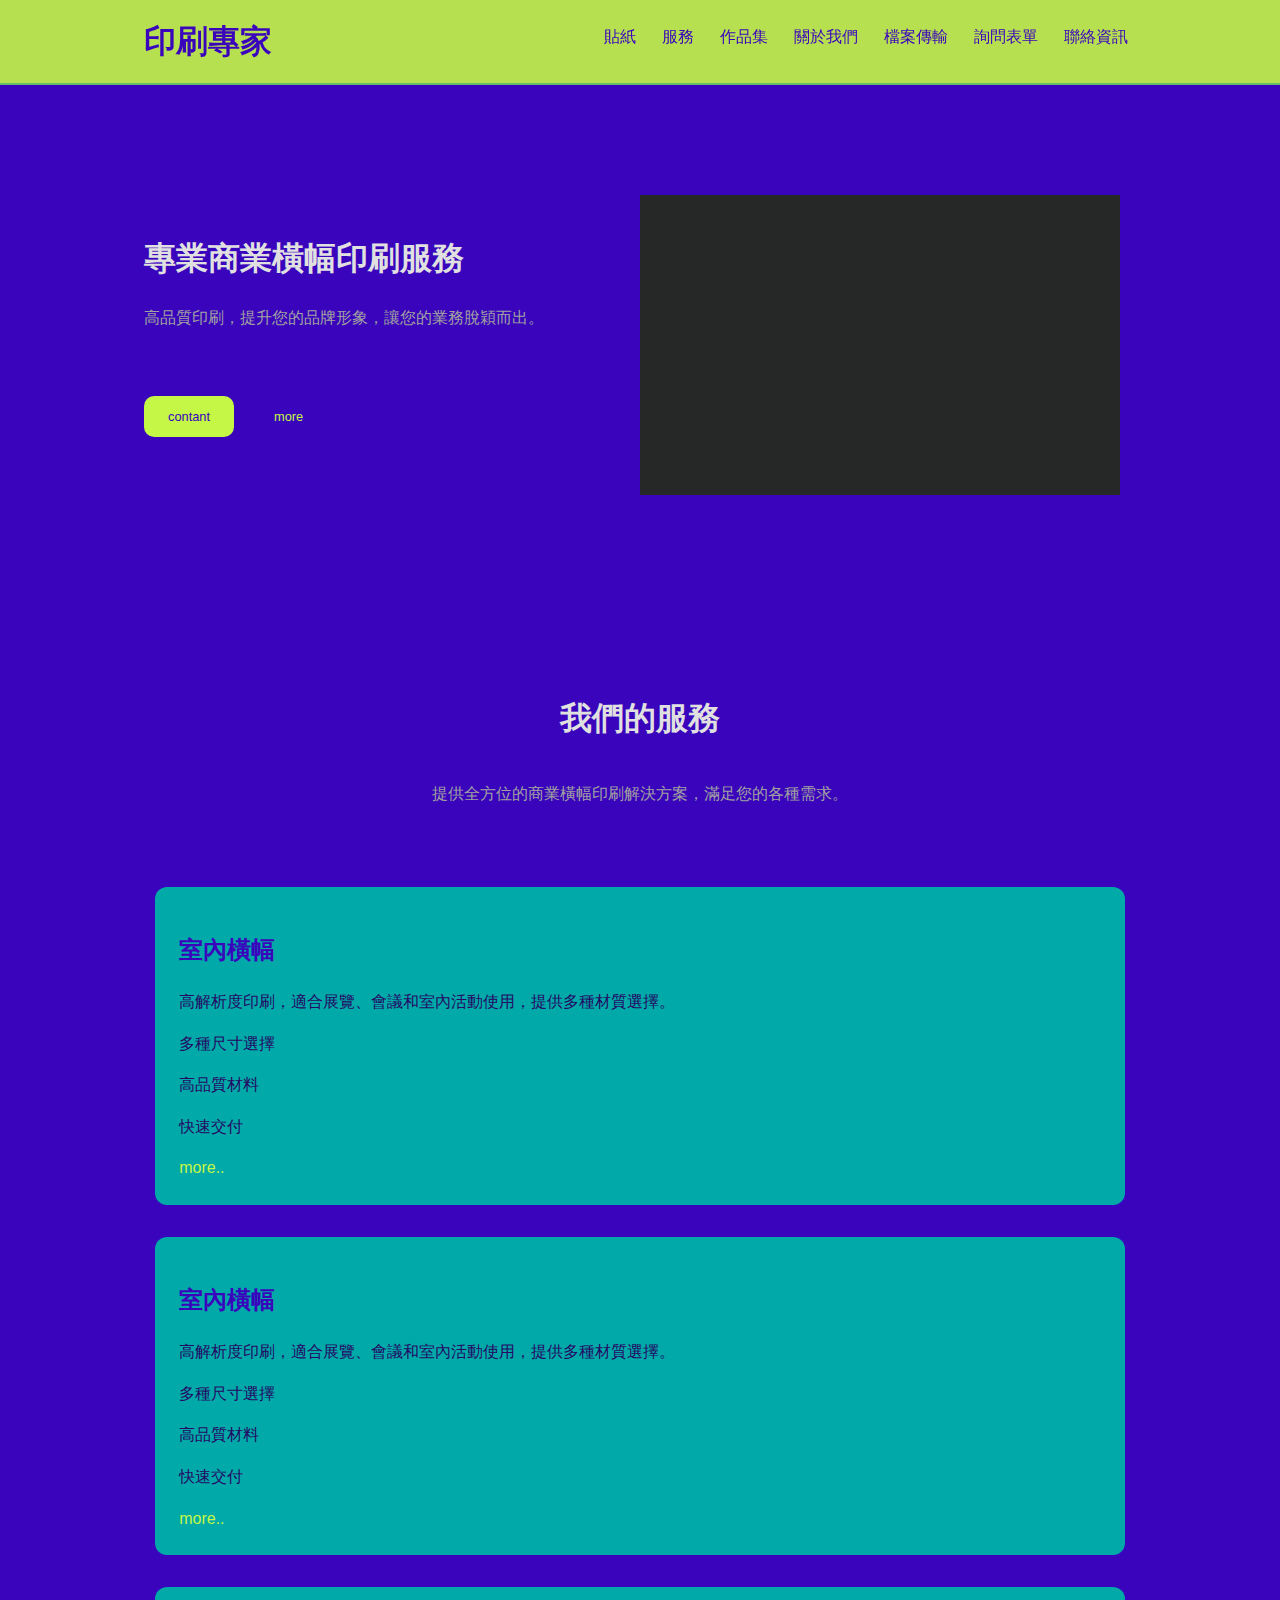
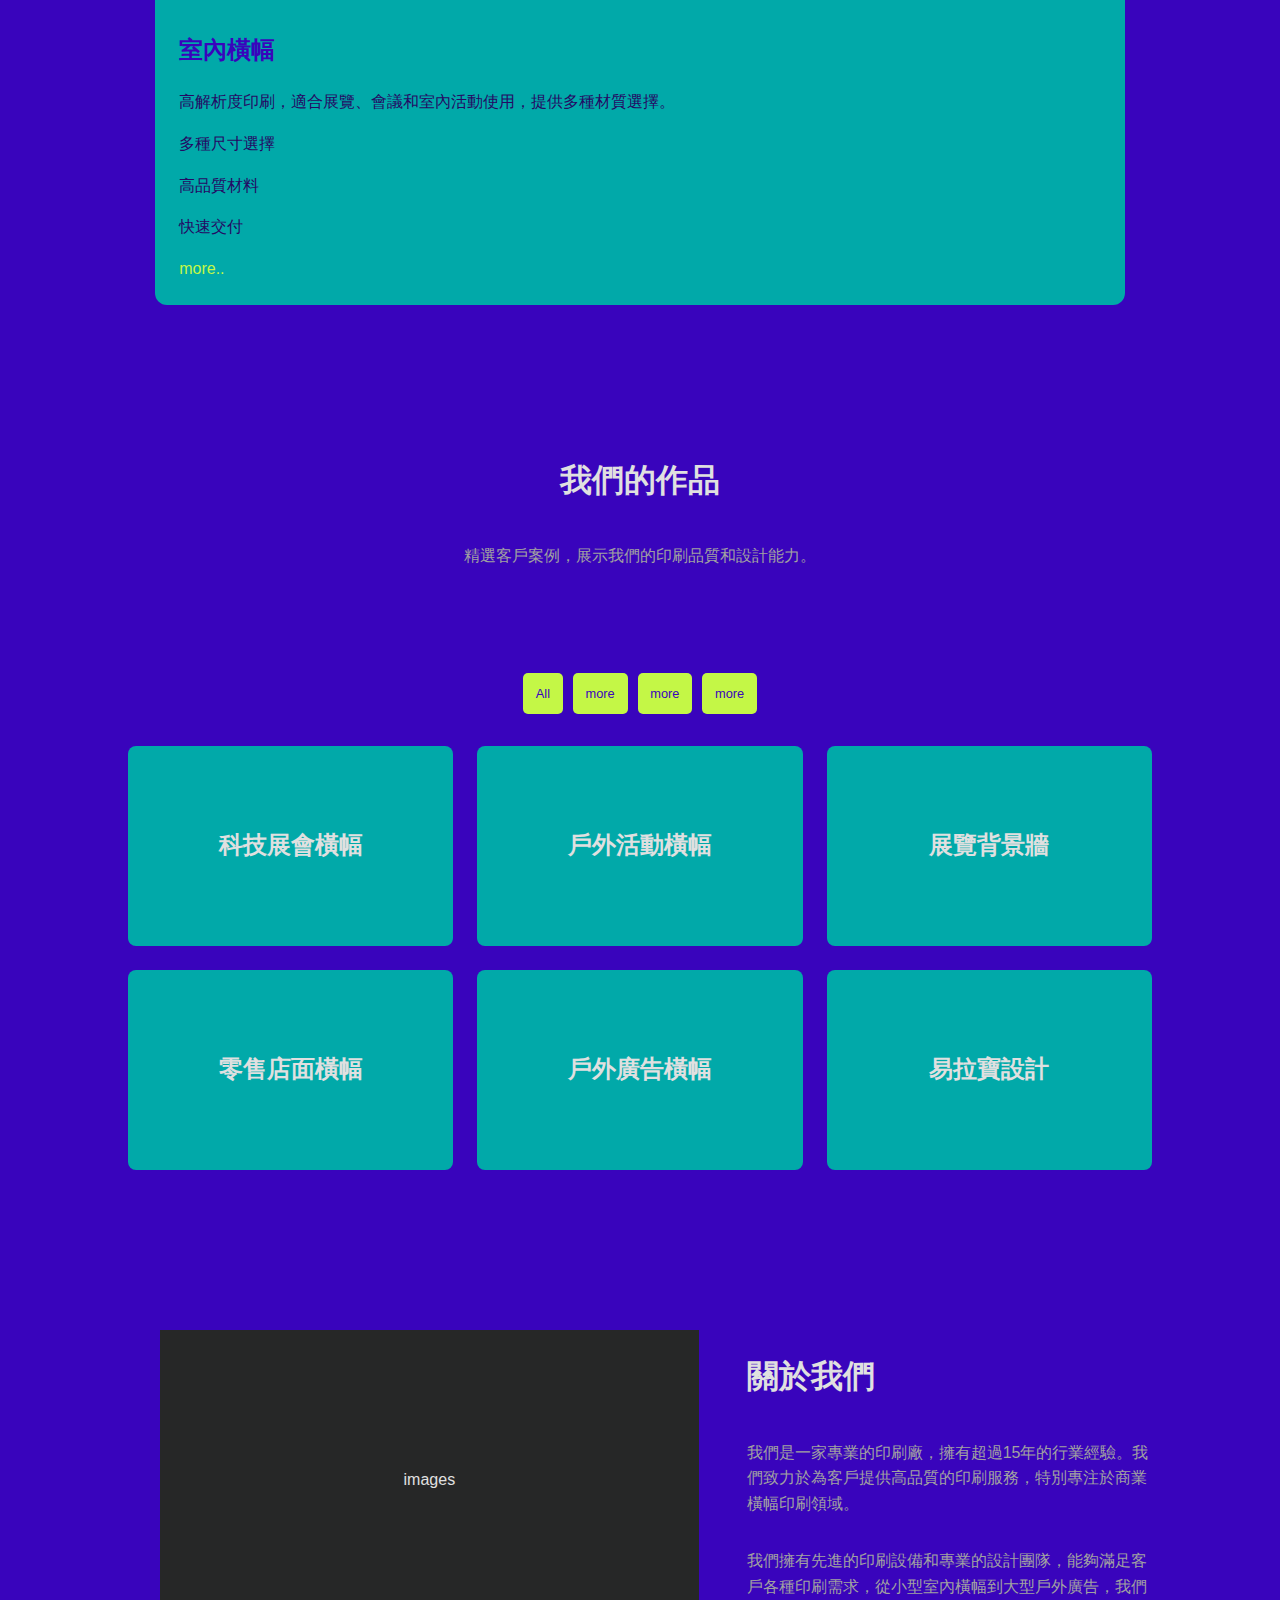
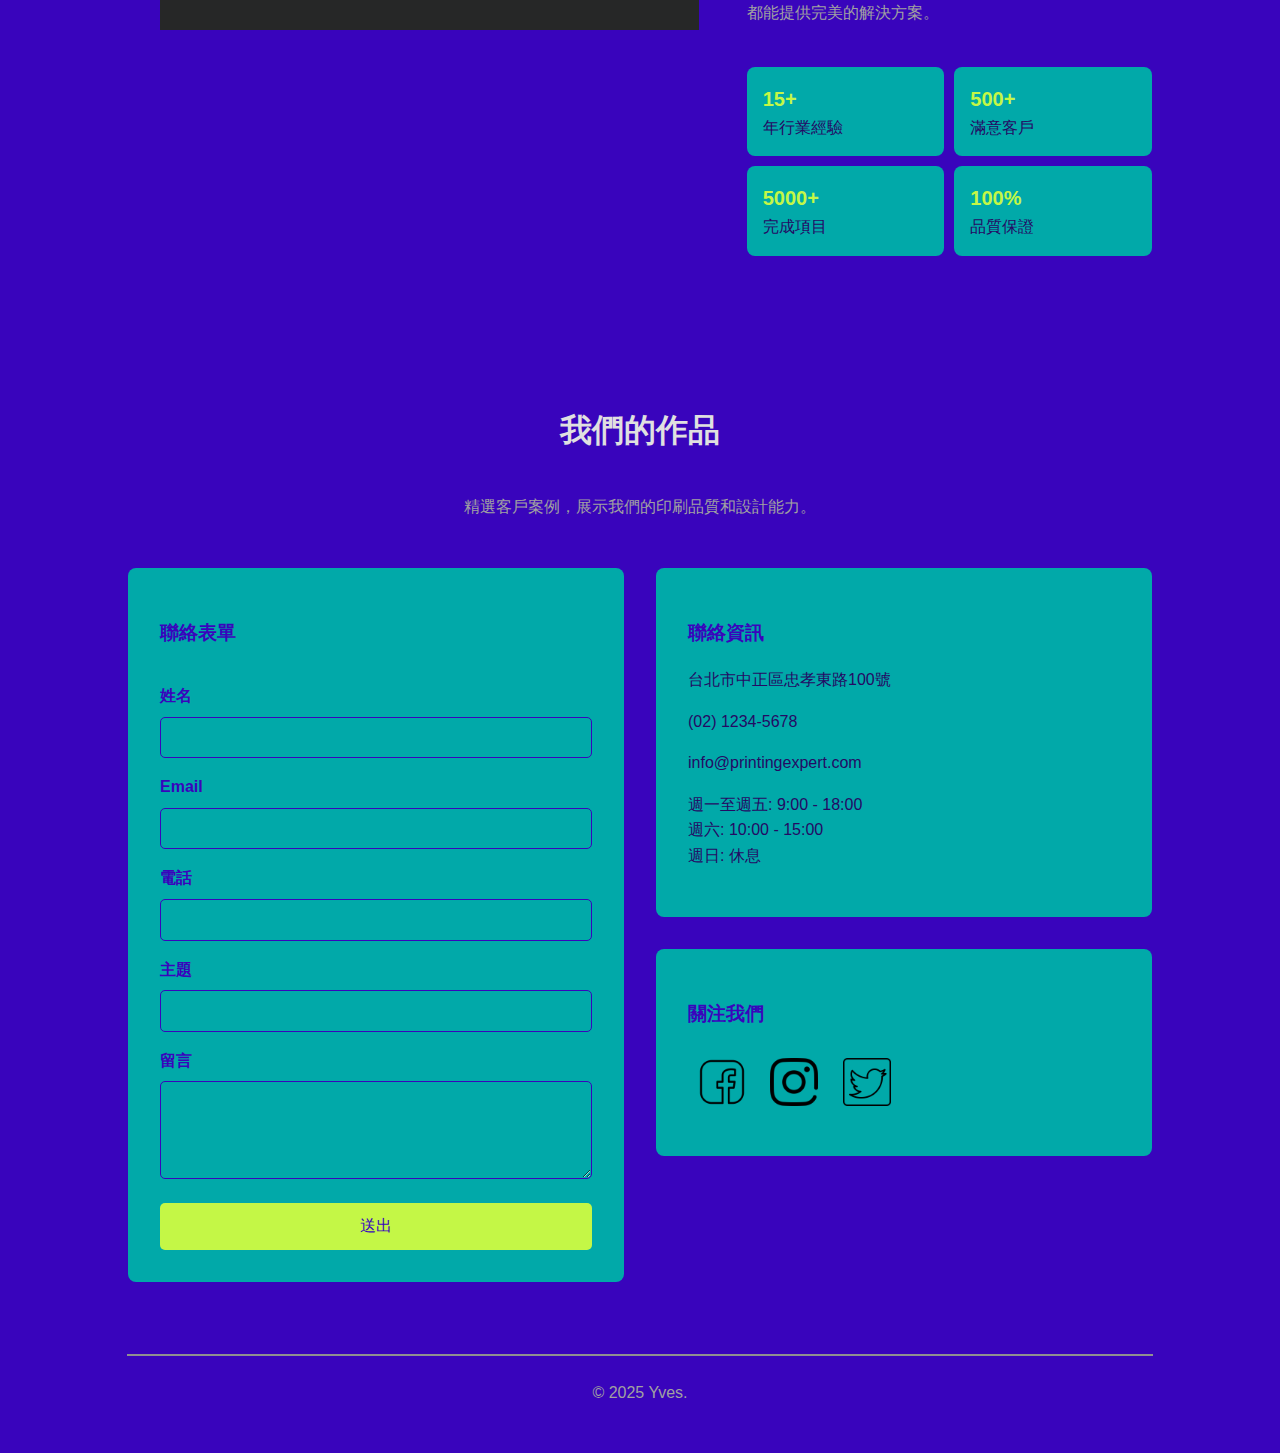
<file: monkey/index.html>
<!DOCTYPE html>
<html lang="en">
<head>
    <meta charset="UTF-8">
    <meta name="viewport" content="width=device-width, initial-scale=1.0">
    <title>大猴哥的網站</title>
    <link rel="stylesheet" href="style.css" />
</head>
<body>
    <nav class="navba">
        <div>
            <h1>動物專家</h1>
            <button class="menu-toggle" id="menu-toggle">☰</button>
        </div>
    </nav>

    <nav class="navbar">
        <div>
            <h1>印刷專家</h1>
            <ul class="nav-list">
                <li><a href="sticker.html">貼紙</a></li>
                <li><a href="product.html">服務</a></li>
                <li><a href="equipment.html">作品集</a></li>
                <li><a href="guideline.html">關於我們</a></li>
                <li><a href="upload.html">檔案傳輸</a></li>
                <li><a href="form.html">詢問表單</a></li>
                <li><a href="contact.html">聯絡資訊</a></li>
            </ul>
        </div>
    </nav>
    
    <aside class="sidebar" id="sidebar">
        <div>
            <button class="close-btn" id="close-sidebar">✕</button>
            <a href="sticker.html">貼紙</a>
            <a href="product.html">服務</a>
            <a href="equipment.html">作品集</a>
            <a href="guideline.html">關於我們</a>
            <a href="upload.html">檔案傳輸</a>
            <a href="form.html">詢問表單</a>
            <a href="contact.html">聯絡資訊</a>
        </div>
    </aside>

    <!-- 遮罩 -->
    <div class="overlay" id="overlay"></div>

    <!-- 首頁 -->
    <section>
        <div class="home">
            <div class="text-box">
                <h1>專業商業橫幅印刷服務</h1>
                <p>高品質印刷，提升您的品牌形象，讓您的業務脫穎而出。</p>
                <br>
                <div class="info-button">
                    <button class="button-1">contant</button>
                    <button class="button-2">more</button>
                </div>
            </div>
            <div class="image-box">
                <!-- <img src="/images/IMB_BgBwtC.gif" 
                alt=""
                style="object-fit: scale-down;
                "/> -->
            </div>
        </div>
    </section>

    <!-- 服務 -->
    <section>
        <div class="server">
            <div class="text-box-2">
                <h1>我們的服務</h1>
                <p>提供全方位的商業橫幅印刷解決方案，滿足您的各種需求。</p>
            </div>
            <div class="block">
                <div class="card">
                    <h2>室內橫幅</h2>
                    <p>高解析度印刷，適合展覽、會議和室內活動使用，提供多種材質選擇。</p>
                    <p>多種尺寸選擇</p>
                    <p>高品質材料</p>
                    <p>快速交付</p>
                    <a href="">more..</a>
                </div>
                <div class="card">
                    <h2>室內橫幅</h2>
                    <p>高解析度印刷，適合展覽、會議和室內活動使用，提供多種材質選擇。</p>
                    <p>多種尺寸選擇</p>
                    <p>高品質材料</p>
                    <p>快速交付</p>
                    <a href="">more..</a>
                </div>
                <div class="card">
                    <h2>室內橫幅</h2>
                    <p>高解析度印刷，適合展覽、會議和室內活動使用，提供多種材質選擇。</p>
                    <p>多種尺寸選擇</p>
                    <p>高品質材料</p>
                    <p>快速交付</p>
                    <a href="">more..</a>
                </div>
            </div>
        </div>
    </section>

    <!-- 作品集 -->
    <section>
        <div class="protfolio">
            <div class="text-box-2">
                <h1>我們的作品</h1>
                <p>精選客戶案例，展示我們的印刷品質和設計能力。</p>
            </div>
            <div class="muti-button">
                <button class="button-3">All</button>
                <button class="button-3">more</button>
                <button class="button-3">more</button>
                <button class="button-3">more</button>
            </div>
            <div class="container-protfolio">
                <div class="card-protfolio">
                    <h2>科技展會橫幅</h2>

                </div>
                <div class="card-protfolio">
                    <h2>戶外活動橫幅</h2>
                    
                </div>
                <div class="card-protfolio">
                    <h2>展覽背景牆</h2>
                    
                </div>
                <div class="card-protfolio">
                    <h2>零售店面橫幅</h2>
                    
                </div>
                <div class="card-protfolio">
                    <h2>戶外廣告橫幅</h2>
                    
                </div>
                <div class="card-protfolio">
                    <h2>易拉寶設計</h2>
                    
                </div>
            </div>
        </div>
    </section>

    <!-- 關於我們 -->
    <section>
        <div class="aboutus">
            <div class="image-box">
                images
            </div>
            <div class="text-box-3">
                <h1>關於我們</h1>
                <p>我們是一家專業的印刷廠，擁有超過15年的行業經驗。我們致力於為客戶提供高品質的印刷服務，特別專注於商業橫幅印刷領域。</p>
                <p>我們擁有先進的印刷設備和專業的設計團隊，能夠滿足客戶各種印刷需求，從小型室內橫幅到大型戶外廣告，我們都能提供完美的解決方案。</p>
                <br>
                <div class="container-aboutus">
                    <div class="card-aboutus" style="grid-area: box-1">
                        <h3>15+</h3>
                        <p>年行業經驗</p>
                    </div>
                    <div class="card-aboutus" style="grid-area: box-2">
                        <h3>500+</h3>
                        <p>滿意客戶</p>
                    </div>
                    <div class="card-aboutus" style="grid-area: box-3">
                        <h3>5000+</h3>
                        <p>完成項目</p>
                    </div>
                    <div class="card-aboutus" style="grid-area: box-4">
                        <h3>100%</h3>
                        <p>品質保證</p>
                    </div>
                </div>
            </div>

        </div>
    </section>
    
    <!-- 聯絡資訊 -->
    <section>
        <div class="contact">
            <div class="text-box-2">
                <h1>我們的作品</h1>
                <p>精選客戶案例，展示我們的印刷品質和設計能力。</p>
            </div>
            <div class="contact-area">
                <div class="contact-form">
                    <h3>聯絡表單</h3>
                    <form class="form-sheet" action="">
                        <label for="name">姓名</label>
                        <input type="text" id="name" name="name" required />

                        <label for="email">Email</label>
                        <input type="email" id="email" name="email" required />

                        <label for="phone">電話</label>
                        <input type="text" id="phone" name="phone" />

                        <label for="subject">主題</label>
                        <input type="text" id="subject" name="subject" />

                        <label for="message">留言</label>
                        <textarea id="message" name="message" rows="5" required></textarea>

                        <button type="submit"><i class="fas fa-paper-plane"></i> 送出</button>
                        <p id="responseMsg" class="hidden">✅ 表單已送出，謝謝您的回覆！</p>
                    </form>
                </div>
                <div class="contact-info">
                    <div class="contactus">
                        <h3>聯絡資訊</h3>
                        <p>台北市中正區忠孝東路100號</p>
                        <p>(02) 1234-5678</p>
                        <p>info@printingexpert.com</p>
                        <p>週一至週五: 9:00 - 18:00<br>
                            週六: 10:00 - 15:00<br>
                            週日: 休息
                        </p>
                    </div>
                    <div class="followus">
                        <h3>關注我們</h3>
                        <div class="socialmedia">
                            <i><img src="/images/social-media-face.png" alt=""></i>
                            <i><img src="/images/social-media-insta.png" alt=""></i>
                            <i><img src="/images/social-media-twit.png" alt=""></i>
                        </div>
                    </div>
                </div>
            </div>
        </div>
    </section>

    <!-- footnote -->
    <section>
        <div class="footnote">
            <hr>

            <p>© 2025 Yves.</p>
        </div>
    </section>

    <button id="backToTopBtn" class="back-to-top">↑</button>

    <script src="script.js"></script>
</body>
</html>
</file>
<file: monkey/style.css>
body {
    margin: 0;
    font-family: "Segoe UI", sans-serif;
    background: #3904bc;
    color: #e0e0e0;
    line-height: 1.6;
    margin: 0;
    padding: 0;
    min-width: 350px;
}

.navbar {
    display: flex;
    margin: auto;
    justify-content: space-between;
    align-items: center;
    /* width: 80%; */
    z-index: 950;
    position: sticky;
    top: 0;
    background-color: #c5f746e7;
    backdrop-filter: blur(8px);
    box-shadow: 0 2px 0 #66bb6a;
}

.navbar div {
    width: 80%;
    display: flex;
    margin: auto;
    justify-content: space-between;
}

.navbar h1 {
    padding: 1rem;
    margin: 0;
    color: #3904bc;
}

.navbar ul {
    display: flex;
    list-style: none;
    padding: 1rem;
    margin: 0;
    gap: 10px;
}

.navbar ul li {
    padding: 0.5rem;
}

.navbar ul li a {
    text-decoration: none;
    color: #3904bc;
}

.navbar ul li::after {
    content: '';
    width:  0%;
    height: 2px;
    background-color: #085ca0;
    display: block;
    margin: auto;
    transition: 0.5s;
}

.navbar ul li:hover::after {
    width: 100%;
}

/* sidebar */
.navba {
    display: flex;
    justify-content: space-between;
    margin: auto;
    align-self: center;
    z-index: 950;
    position: sticky;
    top: 0;
    background-color: #c5f746e7;
    backdrop-filter: blur(8px);
    box-shadow: 0 2px 0 #66bb6a;
}

.navba div {
    display: flex;
    justify-content: space-between;
    width: 80%;
    margin: auto;
}

.navba h1 {
    display: none;
    align-items: center;
    color: #3904bc;
    padding: 1rem;
    margin: 0;
}
.menu-toggle {
    display: none;
    background: none;
    border: none;
    color: #3904bc;
    right: 0;
    margin: 0.9rem 0;
}
.menu-toggle.non {
    display: none;
}

.menu {
    margin: 0 2rem;
    display: none;
    background: none;
    border: none;
    color: #3904bc;
}
.sidebar {
    position: fixed;
    top: 0;
    right: -300px; /* 隱藏 */
    width: 250px;
    height: 95%;
    background-color: #555555f5;
    display: flex;
    flex-direction: column;
    transition: right 0.3s ease;
    z-index: 990;

    border-radius: 15px;
    margin: 2rem;
    backdrop-filter: blur(4px);
}
.sidebar.show {
    right: 0; /* 顯示 */
}
.sidebar a {
    color: #c4f746;
    text-decoration: none;
    padding: 0 1rem;
    border-radius: 8px;
    transition: background-color 0.2s;
}
.sidebar a:hover {
    background-color: rgba(89, 112, 56, 0.755);
}
.sidebar div {
    display: flex;
    flex-direction: column;
    padding: 0 1rem;
}

.sidebar div button {
    display: flex;
    flex-direction: column;
    padding: 0.3rem;
    
}

.close-btn {
    align-self: flex-end;
    align-items: center;
    background: none;
    font-size: 1.5rem;
    padding: 1rem;
    cursor: pointer;
    width: 40px;
    color: #c4f746;
}

.overlay {
  position: fixed;
  top: 0;
  left: 0;
  right: 0;
  bottom: 0;
  display: none;
  z-index: 900;
  backdrop-filter: blur(1px);
  opacity: 0.8;
}
.overlay.show {
  display: block;
}
/* sidebar */

section {
    padding: 2rem 0 2rem 0;
    overflow-x: hidden; /* 隱藏水平滾動條 */
}

p {
    color: #a1a1a1;
}

.home {
    display: flex;
    margin: auto;
    padding: 5rem 0;
    width: 80%;
    /* flex-wrap: wrap; */
}

.text-box {
    width: 50%;
    padding: 1rem;
}

.info-button {
    display: flex;
    gap: 1rem;
    align-items: center;
}

.button-1 {
    padding: 0.8rem 1.5rem;
    color: #3904bc;
    background-color: #c4f746;
    border-radius: 10px;
    border: none;
    font-size: 0.8rem;
    cursor: pointer;
    transition: background-color 0.5s ease;
}

.button-2 {
    padding: 0.8rem 1.5rem;
    color: #c4f746;
    background-color: #3904bc;
    border-radius: 10px;
    border: none;
    font-size: 0.8rem;
    cursor: pointer;
    transition: background 0.5s ease;
    /* box-shadow: 0 0 0 1.5px #47a4f1 inset; */
}

.button-3 {
    padding: 0.8rem;
    color: #3904bc;
    background-color: #c4f746;
    border-radius: 5px;
    border: none;
    font-size: 0.8rem;
    cursor: pointer;
    transition: background 0.5s  box-shadow 0.5s ease;
}

.button-1:hover {
    background-color: #3904bc;
    box-shadow: 0 0 0 1px whitesmoke inset;
    color: #c4f746;
}

.button-2:hover {
    background-color: rgba(89, 112, 56, 0.389);
}

.button-3:hover {
    background-color: #ffffffc0;
}

.image-box {
    display: flex;
    justify-content: center;
    align-items: center;
    padding: 0 1rem;
    background-color: #262727;
    width: 50%;
    margin: 0 2rem;
    height: 300px;
}

/* 作品集 */
.server {
    margin: auto;
    width: 80%;
    padding: 2rem 0;
}

.text-box-2 {
    display: flex;
    flex-direction: column;
    justify-content: center;
    text-align: center;
    margin-bottom: 2rem;
}

.block {
    display: flex;
    margin: auto;
    justify-content: center;
    padding: 2rem 0;
    gap: 20px;
    flex-wrap: wrap;
}

.card {
    background-color: #01a9a9;
    padding: 1.5rem;
    border-radius: 8px;
    width: 25%;
}

.card h2 {
    color: #3904bc;
}

.card p {
    color: #240a64;
}

.card a {
    text-decoration: none;
    color: #c4f746;
}

.muti-button {
    display: flex;
    justify-content: center;
    padding-top: 2rem;
    gap: 10px;

}

.container-protfolio {
    width: 80%;
    margin: auto;
    padding: 2rem 0;
    justify-content: center;
    align-items: center;
    display: grid;
    grid-template-columns: repeat(3, 1fr);
    grid-template-rows: repeat(2, 200px);
    gap: 1.5rem;
    flex-wrap: nowrap;
}

.card-protfolio {
    background-color: #01a9a9;
    display: flex;
    justify-content: center;
    align-items: center;
    border-radius: 8px;
    width: 100%;
    height: 100%;
}

.text-box-3 {
    display: flex;
    flex-direction: column;
    justify-content: center;
    text-align: start;
    width: 40%;
    padding-left: 1rem;
}

.aboutus {
    display: flex;
    margin: auto;
    padding: 4rem 0;
    width: 80%;
}

.container-aboutus {
    display: grid;
    grid-template-columns: repeat(2, 1fr);
    grid-template-rows: repeat(2, 1fr);
    gap: 10px;
    grid-template-areas: 
    "box-1 box-2"
    "box-3 box-4";
}

.card-aboutus {
    padding: 1rem;
    background-color: #01a9a9;
    border-radius: 8px;
}

.card-aboutus h3 {
    font-size: 20px;
    /* color: #90caf9; */
    color: #c4f746;
    margin: 0;
}

.card-aboutus p {
    margin: 0;
    color: #240a64;
}

.contact {
    width: 80%;
    margin: auto;
}

.contact-area {
    /* display: flex; */
    gap: 2rem;
    display: grid;
    grid-template-columns: repeat(2, 1fr); /* 3欄，平均寬度 */
}

.contact-form {
    /* flex: 1; */
    background-color: #01a9a9;
    padding: 2rem;
    border-radius: 8px;
}

h3 {
    color: #3904bc;
}

.contact-form form {
    display: flex;
    flex-direction: column;
}

.contact-info {
    display: flex;
    /* flex: 1; */
    flex-direction: column;
    gap: 2rem;
}

.contactus {
    background-color: #01a9a9;
    /* width: 100%; */
    padding: 2rem;
    border-radius: 8px;
}

.contactus p{
    color: #240a64;
}

.followus {
    background-color: #01a9a9;
    /* width: 100%; */
    padding: 2rem;
    border-radius: 8px;
}

.footnote {
    display: flex;
    flex-direction: column;
    align-items: center;
}

.footnote hr {
    width: 80%;
    border: 0.1px solid rgb(144, 144, 144);
}

/* form sheet */
form {
  display: flex;
  flex-direction: column;
}

label {
  margin-top: 1rem;
  margin-bottom: 0.5rem;
  font-weight: bold;
  color: #3904bc;
}

input, textarea {
  padding: 0.8rem;
  border: 1px solid #3904bc;
  border-radius: 5px;
  background: #01a9a9;
  color: #240a64;
  font-size: 12px;
}

button {
  margin-top: 1.5rem;
  padding: 0.8rem;
  background: #c4f746;
  color: #3904bc;
  border: none;
  border-radius: 5px;
  font-size: 1rem;
  cursor: pointer;
  transition: background 0.3s ease;
}

button:hover {
  background: rgba(89, 112, 56, 0.755);
}

#responseMsg {
  margin-top: 1rem;
  color: #66bb6a;
  font-weight: bold;
  opacity: 0;
  transition: opacity 0.6s ease-in-out;
}

#responseMsg.show {
  opacity: 1;
}

.hidden {
  display: none;
}
/* form sheet */

.socialmedia i img {
    width: 3rem;
    height: 3rem;
    padding: 10px;
}

.back-to-top {
    display: none;
    position: fixed;
    bottom: 0;
    right: 0;
    margin: 4rem;
    background-color: #c5f746cb;
    backdrop-filter: blur(1px);
    opacity: 0.8;
    transition: opacity 0.5s;
}
.back-to-top:hover {
    opacity: 1;
    background-color: #c5f746cb;
}

@media(max-width: 1280px) {
    /* 服務 */
    .server {
        width: 90%;
    }
    .block {
        flex-direction: column;
        align-items: center;
        gap: 2rem;
    }
    .card {
        border-radius: 12px;
        width: 80%;
    }

    /* 作品集 */
    .protfolio {
        display: flex;
        flex-direction: column;
        margin: auto;
        align-items: center;
    }
    /* .container-protfolio {

    } */
}

@media(max-width: 1000px) {
    /* 導航列 */
    .navbar {
        display: none;
    }

    .menu-toggle {
        display: block;
    }

    .menu {
        display: block;
        height: 50px;
    }

    .navba h1 {
        display: flex;
    }
    /* 導航列 */

    .aboutus {
        display: flex;
        flex-direction: column;
        align-items: center;
    }
    .text-box-3 {
        width: 100%;
    }

    /* 作品集 */
    .container-protfolio {
        grid-template-columns: repeat(2, 1fr);
        grid-template-rows: repeat(3, 200px);
    }
    .card-protfolio {
        min-height: 200px;
    }

    .back-to-top {
        margin: 3rem;
    }
}

@media(max-width: 720px) {
    .home {
        width: 90%;
        flex-direction: column;
    }
    .text-box {
        margin: auto;
        width: 80%;
        margin-bottom: 2rem;
    }
    .image-box {
        width: 80%;
        /* height: ; */
    }

    /* 服務 */
    .server {
        width: 90%;
    }
    .block {
        flex-direction: column;
        align-items: center;
        gap: 2rem;
    }
    .card {
        border-radius: 12px;
        width: 80%;
    }

    /* 作品集 */
    .container-protfolio {
        display: flex;
        /* grid-template-columns: repeat(1, 1fr);
        grid-template-rows: repeat(6, 1fr) ; */
        flex-wrap: wrap;
    }
    .card-protfolio {
        max-width: 300px;
    }

    /* 關於我們 */
    .aboutus {
        flex-direction: column;
        align-items: center;
        width: 90%;
    }
    .text-box-3 {
        width: 100%;
        display: flex;
        margin: auto;
        align-items: center;
        padding: 0;
    }
    .container-aboutus {
        width: 100%;
        grid-template-columns: repeat(2, 1fr);
        grid-template-rows: repeat(2, 1fr) ;
    }

    /* 聯絡資訊 */
    .contact {
        width: 90%;
    }
    .contact-area {
        display: flex;
        flex-direction: column;
        margin: auto;
    }
    .contact-form {
        border-radius: 12px;
    }
    .contactus {
        border-radius: 12px;
    }
    .followus {
        border-radius: 12px;
    }

    .back-to-top {
        margin: 2rem;
    }
}

@media (max-width: 600px) {
  .container {
    margin: 1rem;
    padding: 1rem;
  }

  /* 作品集 */
    /* .container-protfolio {

    }
    .card-protfolio {

    } */

    .back-to-top {
        margin: 1rem;
    }
}

@media (max-width: 350px) {
    .back-to-top {
        margin: 0.5rem;
    }
}
</file>
